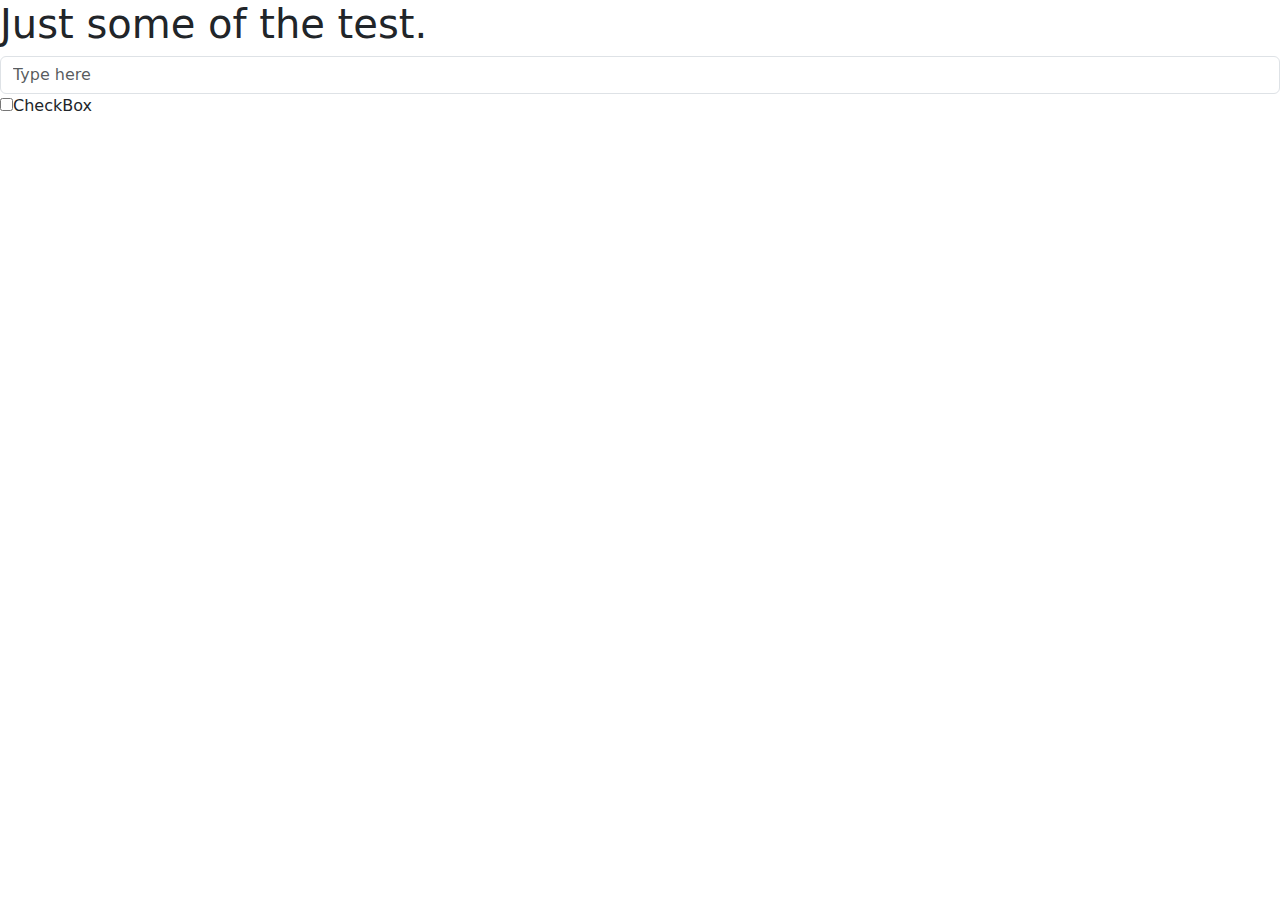
<file: fromguide/index.html>
<html lang="en">
<head>
    <meta charset="UTF-8">
    <meta name="viewport" content="width=device-width, initial-scale=1.0">
    <title>Bootstrap Doc</title>
    <link href="https://cdn.jsdelivr.net/npm/bootstrap@5.3.3/dist/css/bootstrap.min.css" rel="stylesheet" integrity="sha384-QWTKZyjpPEjISv5WaRU9OFeRpok6YctnYmDr5pNlyT2bRjXh0JMhjY6hW+ALEwIH" crossorigin="anonymous">
</head>
<body>
   <h1>Just some of the test.</h1> 
   <input type="text" class="form-control" placeholder="Type here">
   <input type="checkbox" class="form-input-check">CheckBox
    <script src="https://cdn.jsdelivr.net/npm/bootstrap@5.3.3/dist/js/bootstrap.bundle.min.js" integrity="sha384-YvpcrYf0tY3lHB60NNkmXc5s9fDVZLESaAA55NDzOxhy9GkcIdslK1eN7N6jIeHz" crossorigin="anonymous"></script>
</body>
</html>
</file>
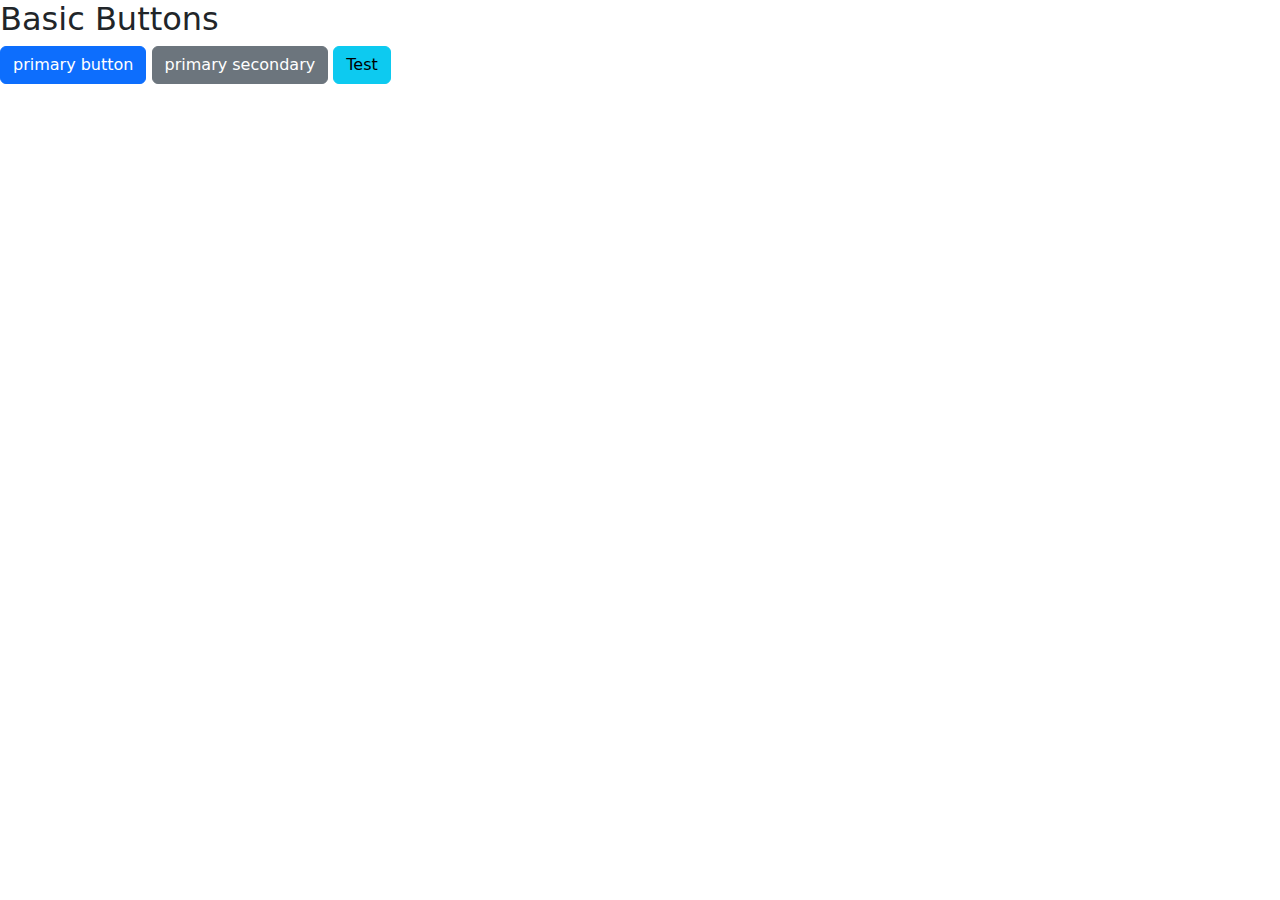
<file: fromvideo/index.html>
<!-- TESTES DO VIDEO -->
<html lang="en">

<head>
    <meta charset="UTF-8">
    <meta name="viewport" content="width=device-width, initial-scale=1.0">
    <link href="https://cdn.jsdelivr.net/npm/bootstrap@5.3.3/dist/css/bootstrap.min.css" rel="stylesheet"
        integrity="sha384-QWTKZyjpPEjISv5WaRU9OFeRpok6YctnYmDr5pNlyT2bRjXh0JMhjY6hW+ALEwIH" crossorigin="anonymous">
    <title>Meu Index de bootstrap</title>
</head>

<body>
    <h2>Basic Buttons</h2>
    <button class="btn btn-primary">primary button</button>
    <button class="btn btn-secondary">primary secondary</button>


    <a href="#" class="btn btn-info">Test</a>







    <script src="https://cdn.jsdelivr.net/npm/bootstrap@5.3.3/dist/js/bootstrap.bundle.min.js"
        integrity="sha384-YvpcrYf0tY3lHB60NNkmXc5s9fDVZLESaAA55NDzOxhy9GkcIdslK1eN7N6jIeHz"
        crossorigin="anonymous"></script>
</body>

</html>
</file>
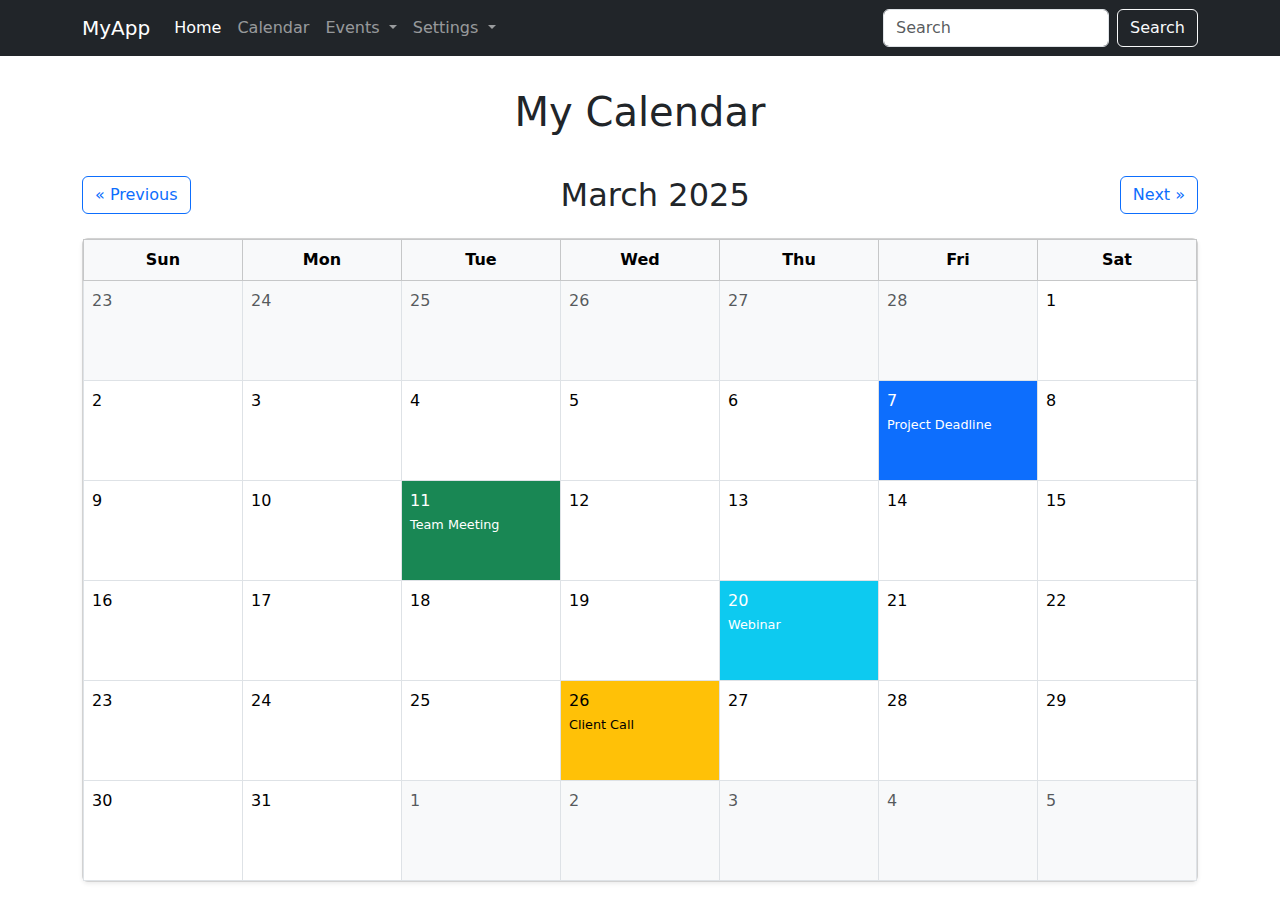
<file: Warmup/src/_index.html>
<!DOCTYPE html>
<html lang="en">

<head>
    <meta charset="UTF-8">
    <meta name="viewport" content="width=device-width, initial-scale=1.0">
    <title>My Calendar</title>
    <!-- Bootstrap 5 CSS -->
    <link href="https://cdn.jsdelivr.net/npm/bootstrap@5.3.0-alpha1/dist/css/bootstrap.min.css" rel="stylesheet">
    <!-- Custom CSS -->
    <link rel="stylesheet" href="style.css">
</head>

<body>
    <!-- Navigation Bar -->
    <nav class="navbar navbar-expand-lg navbar-dark bg-dark">
        <div class="container">
            <!-- Brand/logo -->
            <a class="navbar-brand" href="#">MyApp</a>

            <!-- Hamburger menu for mobile -->
            <button class="navbar-toggler" type="button" data-bs-toggle="collapse" data-bs-target="#navbarNav"
                aria-controls="navbarNav" aria-expanded="false" aria-label="Toggle navigation">
                <span class="navbar-toggler-icon"></span>
            </button>

            <!-- Navigation links and dropdowns -->
            <div class="collapse navbar-collapse" id="navbarNav">
                <ul class="navbar-nav me-auto">
                    <li class="nav-item">
                        <a class="nav-link active" href="#">Home</a>
                    </li>
                    <li class="nav-item">
                        <a class="nav-link" href="#">Calendar</a>
                    </li>
                    <!-- First Dropdown -->
                    <li class="nav-item dropdown">
                        <a class="nav-link dropdown-toggle" href="#" id="navbarDropdown1" role="button"
                            data-bs-toggle="dropdown" aria-expanded="false">
                            Events
                        </a>
                        <ul class="dropdown-menu" aria-labelledby="navbarDropdown1">
                            <li><a class="dropdown-item" href="#">Add Event</a></li>
                            <li><a class="dropdown-item" href="#">My Events</a></li>
                            <li>
                                <hr class="dropdown-divider">
                            </li>
                            <li><a class="dropdown-item" href="#">Event Settings</a></li>
                        </ul>
                    </li>
                    <!-- Second Dropdown -->
                    <li class="nav-item dropdown">
                        <a class="nav-link dropdown-toggle" href="#" id="navbarDropdown2" role="button"
                            data-bs-toggle="dropdown" aria-expanded="false">
                            Settings
                        </a>
                        <ul class="dropdown-menu" aria-labelledby="navbarDropdown2">
                            <li><a class="dropdown-item" href="#">Profile</a></li>
                            <li><a class="dropdown-item" href="#">Preferences</a></li>
                            <li>
                                <hr class="dropdown-divider">
                            </li>
                            <li><a class="dropdown-item" href="#">Logout</a></li>
                        </ul>
                    </li>
                </ul>
                <!-- Search form -->
                <form class="d-flex">
                    <input class="form-control me-2" type="search" placeholder="Search" aria-label="Search">
                    <button class="btn btn-outline-light" type="submit">Search</button>
                </form>
            </div>
        </div>
    </nav>

    <!-- Page Content -->
    <div class="container">
        <div class="row page-title">
            <div class="col-12 text-center">
                <h1>My Calendar</h1>
            </div>
        </div>
        <!-- Your calendar content will go here -->
        <!-- Calendar Header with Month Navigation -->
        <div class="row mb-4">
            <div class="col">
                <div class="d-flex justify-content-between align-items-center">
                    <button class="btn btn-outline-primary">&laquo; Previous</button>
                    <h2 class="mb-0">March 2025</h2>
                    <button class="btn btn-outline-primary">Next &raquo;</button>
                </div>
            </div>
        </div>

        <!-- Calendar Grid -->
        <div class="row">
            <div class="col-12">
                <div class="card shadow-sm">
                    <div class="card-body p-0">
                        <table class="table table-bordered calendar-table mb-0">
                            <thead>
                                <tr class="table-light">
                                    <th class="text-center">Sun</th>
                                    <th class="text-center">Mon</th>
                                    <th class="text-center">Tue</th>
                                    <th class="text-center">Wed</th>
                                    <th class="text-center">Thu</th>
                                    <th class="text-center">Fri</th>
                                    <th class="text-center">Sat</th>
                                </tr>
                            </thead>
                            <tbody>
                                <!-- Week 1 -->
                                <tr>
                                    <td class="text-muted">23</td>
                                    <td class="text-muted">24</td>
                                    <td class="text-muted">25</td>
                                    <td class="text-muted">26</td>
                                    <td class="text-muted">27</td>
                                    <td class="text-muted">28</td>
                                    <td>1</td>
                                </tr>
                                <!-- Week 2 -->
                                <tr>
                                    <td>2</td>
                                    <td>3</td>
                                    <td>4</td>
                                    <td>5</td>
                                    <td>6</td>
                                    <td class="bg-primary text-white">7
                                        <div class="small mt-1">Project Deadline</div>
                                    </td>
                                    <td>8</td>
                                </tr>
                                <!-- Week 3 -->
                                <tr>
                                    <td>9</td>
                                    <td>10</td>
                                    <td class="bg-success text-white">11
                                        <div class="small mt-1">Team Meeting</div>
                                    </td>
                                    <td>12</td>
                                    <td>13</td>
                                    <td>14</td>
                                    <td>15</td>
                                </tr>
                                <!-- Week 4 -->
                                <tr>
                                    <td>16</td>
                                    <td>17</td>
                                    <td>18</td>
                                    <td>19</td>
                                    <td class="bg-info text-white">20
                                        <div class="small mt-1">Webinar</div>
                                    </td>
                                    <td>21</td>
                                    <td>22</td>
                                </tr>
                                <!-- Week 5 -->
                                <tr>
                                    <td>23</td>
                                    <td>24</td>
                                    <td>25</td>
                                    <td class="bg-warning">26
                                        <div class="small mt-1">Client Call</div>
                                    </td>
                                    <td>27</td>
                                    <td>28</td>
                                    <td>29</td>
                                </tr>
                                <!-- Week 6 -->
                                <tr>
                                    <td>30</td>
                                    <td>31</td>
                                    <td class="text-muted">1</td>
                                    <td class="text-muted">2</td>
                                    <td class="text-muted">3</td>
                                    <td class="text-muted">4</td>
                                    <td class="text-muted">5</td>
                                </tr>
                            </tbody>
                        </table>
                    </div>
                </div>
            </div>
        </div>

        <!-- Add some custom CSS for the calendar -->
    </div>

    <!-- Bootstrap 5 JS Bundle with Popper (required for dropdowns) -->
    <script src="https://cdn.jsdelivr.net/npm/bootstrap@5.3.0-alpha1/dist/js/bootstrap.bundle.min.js"></script>
</body>

</html>
</file>
<file: Warmup/src/style.css>
.page-title {
    margin-top: 2rem;
    margin-bottom: 2rem;
}

/* Custom css for the calendar  */
.calendar-table td {
    height: 100px;
    width: 14.28%;
    vertical-align: top;
    padding: 8px;
}

.calendar-table td.text-muted {
    background-color: #f8f9fa;
}

.calendar-table .small {
    font-size: 80%;
    line-height: 1.2;
}
</file>
